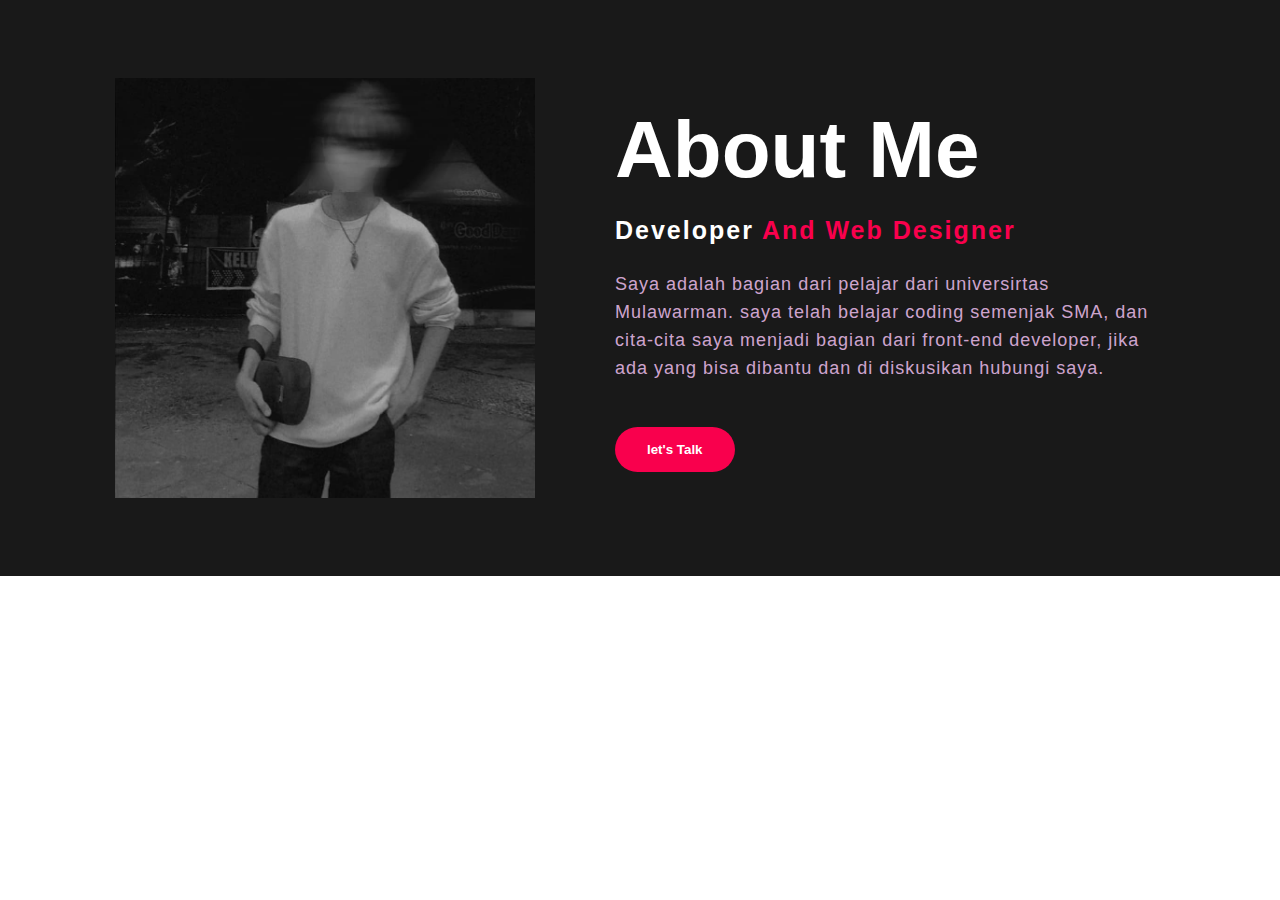
<file: posttest__3/aboutme.html>
<!DOCTYPE html>
<html lang="en">
<head>
    <meta charset="UTF-8">
    <meta http-equiv="X-UA-Compatible" content="IE=edge">
    <meta name="viewport" content="width=device-width, initial-scale=1.0">
    <title>About me</title>
    <link rel="stylesheet" href="styles.css">
</head>
<body>
    <section class="about">
        <div class="main">
            <img src="main.jpeg">
            <div class="about-text">
                <h1>About Me</h1>
                <h5>Developer <span>and web Designer</span></h5>
                <p>Saya adalah bagian dari pelajar dari universirtas Mulawarman. saya telah belajar coding semenjak SMA, dan cita-cita saya menjadi bagian dari front-end developer, jika ada yang bisa dibantu dan di diskusikan hubungi saya.</p>
                <button type="button">let's Talk</button>
            </div>
        </div>
    </section>
</body>
</html>
</file>
<file: posttest__3/styles.css>
*{
    padding: 0;
    margin: 0;
    font-family: 'Josefin Sans', sans-serif;
    box-sizing: border-box;
}
.about{
    width: 100%;
    padding: 78px 0px;
    background-color: #191919;
}
.about img{
    height: auto;
    width: 420px;
}
.about-text{
    width: 550px;
}
.main{
    width: 1130px;
    max-width: 95%;
    margin: 0 auto;
    display: flex;
    align-items: center;
    justify-content: space-around;
}
.about-text h1{
    color: white;
    font-size: 80px;
    text-transform: capitalize;
    margin-bottom: 20px;
}
.about-text h5{
    color: white;
    font-size: 25px;
    text-transform: capitalize;
    margin-bottom: 25px;
    letter-spacing: 2px;
}
span{
    color: #f9004d;
}
.about-text p{
    color: #fcfc;
    letter-spacing: 1px;
    line-height: 28px;
    font-size: 18px;
    margin-bottom: 45px;
}
button{
    background:#f9004d;
    color: white;
    text-decoration: none;
    border: 2px solid transparent;
    font-weight: bold;
    padding: 13px 30px;
    border-radius: 30px;
    transition: .4s;
}
button:hover{
    background: transparent;
    border: 2px solid #f9004d;
    cursor: pointer;
}
</file>
